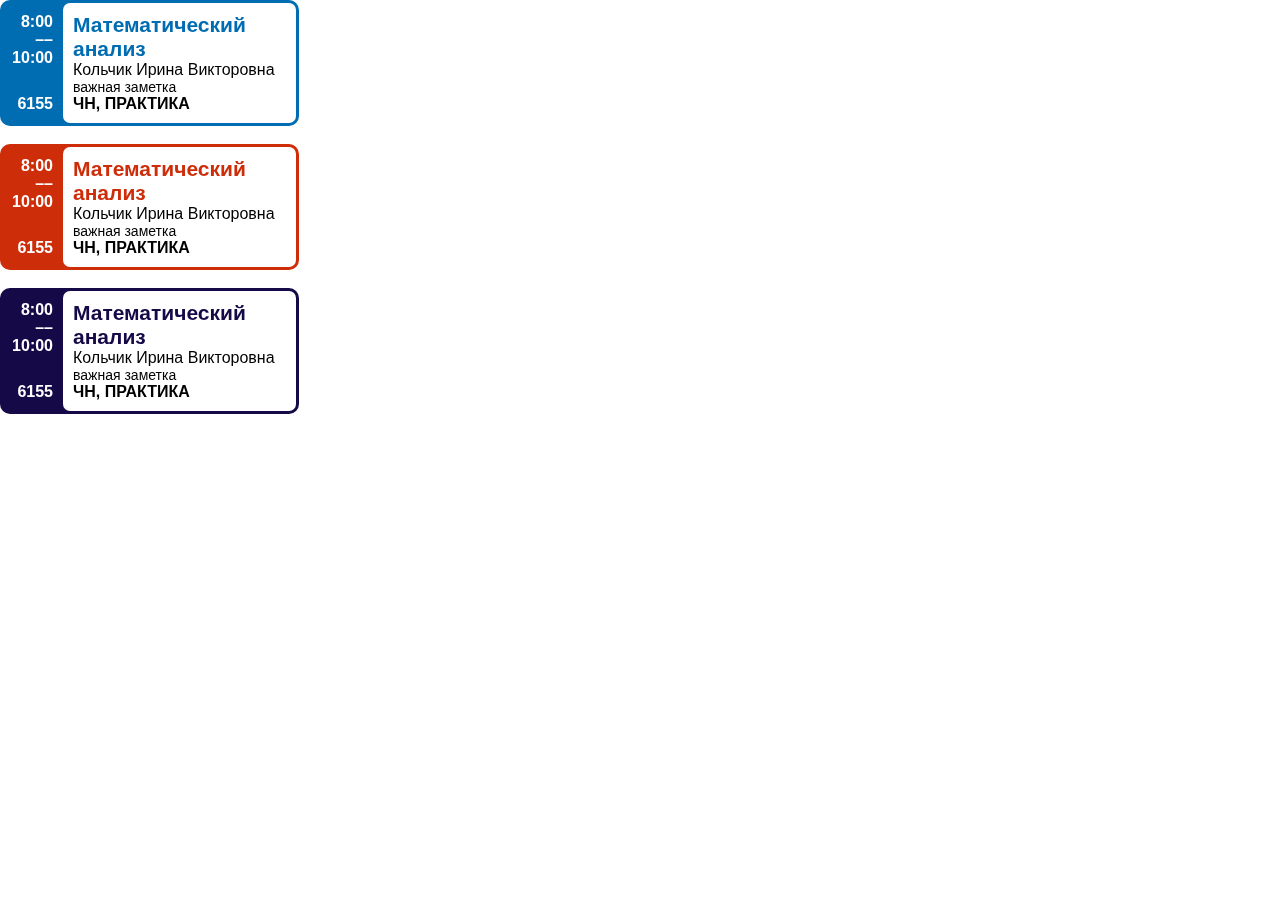
<file: editor/cell.html>
<!DOCTYPE html>
<html lang="en">
<head>
    <meta charset="UTF-8">
    <meta http-equiv="X-UA-Compatible" content="IE=edge">
    <meta name="viewport" content="width=device-width, initial-scale=1.0">
    <link rel="stylesheet" href="style.css">
    <title>Document</title>
</head>
<body>
    <div class = "blueCell">
        <div class = "table">
            <div class="numbersCol">
                <div class = "time">8:00<br>––<br>10:00</div>
                <div class = "room">6155</div>
            </div>
            <div class = "dataPlace">
                <div class = "blueTitle">Математический анализ</div>
                <div class = "teacherLabel">Кольчик Ирина Викторовна</div>
                <div class = "noteLabel">важная заметка</div>
                <div class = "weekNTypeLabel">ЧН, ПРАКТИКА</div>
            </div>
        </div>
    </div> <br>
    <div class = "redCell">
        <div class = "table">
            <div class="numbersCol">
                <div class = "time">8:00<br>––<br>10:00</div>
                <div class = "room">6155</div>
            </div>
            <div class = "dataPlace">
                <div class = "redTitle">Математический анализ</div>
                <div class = "teacherLabel">Кольчик Ирина Викторовна</div>
                <div class = "noteLabel">важная заметка</div>
                <div class = "weekNTypeLabel">ЧН, ПРАКТИКА</div>
            </div>
        </div>
    </div> <br>
    <div class = "purpleCell">
        <div class = "table">
            <div class="numbersCol">
                <div class = "time">8:00<br>––<br>10:00</div>
                <div class = "room">6155</div>
            </div>
            <div class = "dataPlace">
                <div class = "purpleTitle">Математический анализ</div>
                <div class = "teacherLabel">Кольчик Ирина Викторовна</div>
                <div class = "noteLabel">важная заметка</div>
                <div class = "weekNTypeLabel">ЧН, ПРАКТИКА</div>
            </div>
        </div>
    </div>
</body>
</html>
</file>
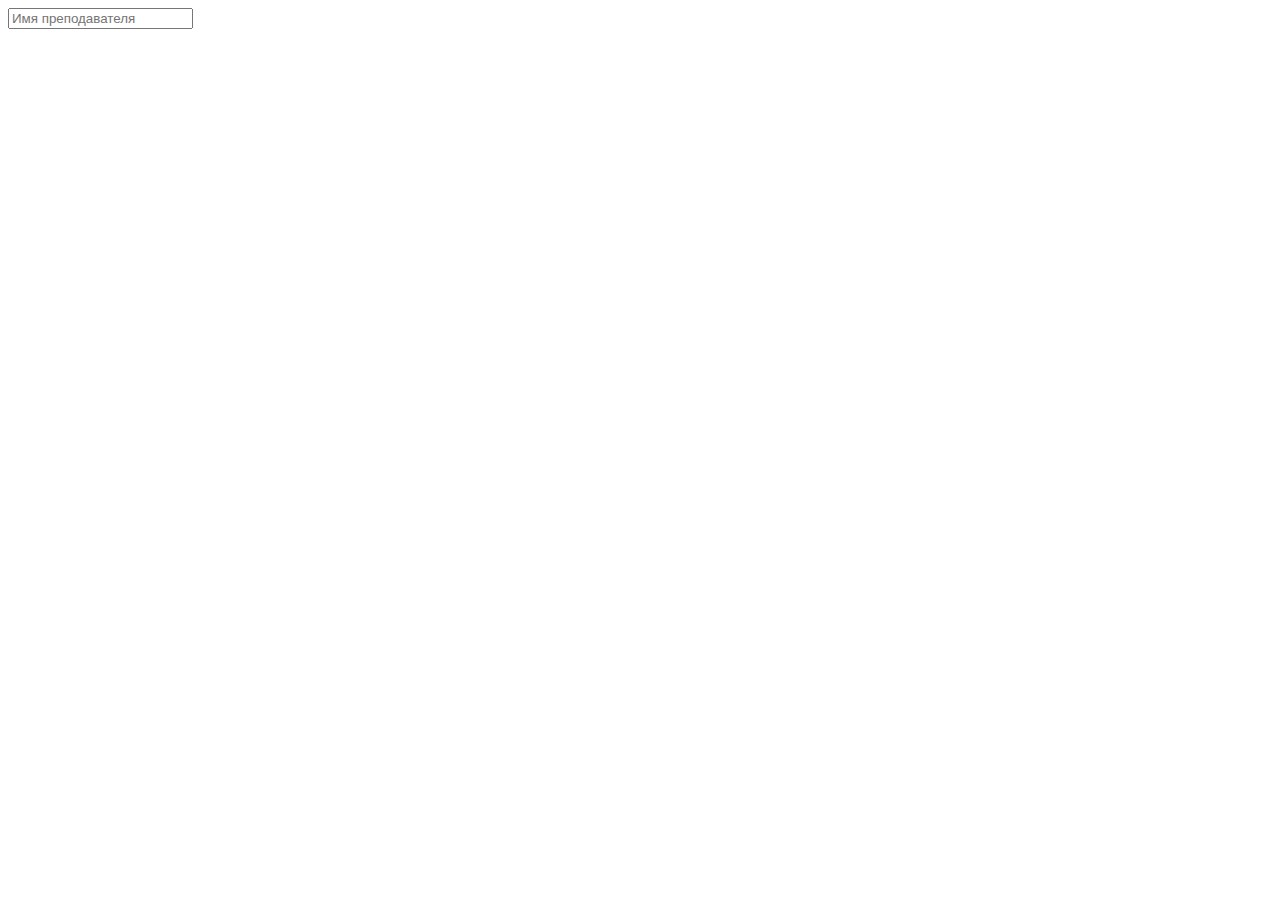
<file: editor/deprecated/teachers/teachers.html>
<!DOCTYPE html>
<html lang="en">
<head>
    <meta charset="UTF-8">
    <meta http-equiv="X-UA-Compatible" content="IE=edge">
    <meta name="viewport" content="width=device-width, initial-scale=1.0">
    <link rel="stylesheet" href="teachers.css">
    <script src="teachers.js"></script>
    <title>Преподаватели</title>
</head>
<body>
    <div class = "teachersContainer" id = "teachersContainer">
    </div>
    <input type="text" placeholder="Имя преподавателя" oninput="newKeyWord(this)" id = "teacherField">
</body>
</html>
</file>
<file: editor/style.css>
/* @font-face {
    font-family: 'Helvetica';
    src: url("SFProDisplay-Helvetica.ttf");
}

@font-face {
    font-family: 'Helvetica';
    src: url("SFProDisplay-HelveticaItalic.ttf");
}


@font-face {
    font-family: 'Helvetica-Bold';
    word-wrap: break-word;
    overflow-wrap: break-word;
    src: url("SFProDisplay-Helvetica-Bold.ttf");
}

@font-face {
    font-family: 'Helvetica-Bold';
    src: url("SFProDisplay-Helvetica-Bold.ttf");
} */

@font-face {
    font-family: 'Helvetica';
    src: url("HelveticaRegular.ttf");
}

@font-face {
    font-family: 'Helvetica-Bold';
    src: url("HelveticaBold.ttf");
}

*{
    font-family: sans-serif;
}

html, body {
    width: 100%;
    height: 100%;
    margin: 0;
}

.mainInterface{
    transition: filter 0.3s, -webkit-filter 0.3s;
}

.blueCell {
    background: #006CB2;
    box-sizing: border-box;
    border-radius: 10px;
    max-width: 300px;
    padding: 3px;
    display: table-cell;

    /* margin-top: 5px; */
    margin-bottom: 5px;
    margin-left: 5px;
    margin-right: 5px;

    cursor:pointer;

    -webkit-transform: perspective(1px) translateZ(0);
    transform: perspective(1px) translateZ(0);
    box-shadow: 0 0 3px rgba(#006CB2);
    -webkit-transition-duration: 0.3s;
    transition-duration: 0.3s;
    -webkit-transition-property: transform;
    transition-property: transform;
    transition: filter 0.3s, transform 0.3s;
}
.blueCell:hover, .blueCell:focus, .blueCell:active{
    -webkit-transform: scale(1.03);
    transform: scale(1.03);
}

.redCell {
    background: #CD2D09;
    box-sizing: border-box;
    border-radius: 10px;
    max-width: 300px;
    padding: 3px;
    display: table-cell;

    /* margin-top: 5px; */
    margin-bottom: 5px;
    margin-left: 5px;
    margin-right: 5px;

    cursor:pointer;

    -webkit-transform: perspective(1px) translateZ(0);
    transform: perspective(1px) translateZ(0);
    box-shadow: 0 0 3px rgba(#CD2D09);
    -webkit-transition-duration: 0.3s;
    transition-duration: 0.3s;
    -webkit-transition-property: transform;
    transition-property: transform;
    transition: filter 0.3s, transform 0.3s;
}
.redCell:hover, .redCell:focus, .redCell:active{
    -webkit-transform: scale(1.03);
    transform: scale(1.03);
}

.purpleCell {
    background: #160947;
    box-sizing: border-box;
    border-radius: 10px;
    max-width: 300px;
    padding: 3px;
    display: table-cell;

    /* margin-top: 5px; */
    margin-bottom: 5px;
    margin-left: 5px;
    margin-right: 5px;

    cursor:pointer;

    -webkit-transform: perspective(1px) translateZ(0);
    transform: perspective(1px) translateZ(0);
    box-shadow: 0 0 3px rgba(#160947);
    -webkit-transition-duration: 0.3s;
    transition-duration: 0.3s;
    -webkit-transition-property: transform;
    transition-property: transform;
    transition: filter 0.3s, transform 0.3s;
}
.purpleCell:hover, .purpleCell:focus, .purpleCell:active{
    -webkit-transform: scale(1.03);
    transform: scale(1.03);
}

.table {
    display: inline-flex;
}

.numbersCol {
    display:flex;
    flex-direction: column;
    box-sizing: border-box;
    margin-top: 10px;
    margin-bottom: 10px;
    margin-left: 5px;
    min-height: 85px;
    width: 45px;
    border-collapse: collapse;
}

.dataPlace {
    display:block;
    box-sizing:border-box;
    background: #fff;
    border-radius: 7px;
    margin-left: 10px;
    padding: 10px;
}

.time{
    box-sizing: border-box;
    text-align: end;
    color: #fff;
    /* font-family: 'Helvetica-Bold'; */
    font-weight: bold;
    font-size: 16px;
    margin-bottom: 10px;
}

.room{
    box-sizing: border-box;
    text-align: end;
    color: #fff;
    /* font-family: 'Helvetica-Bold'; */
    font-weight: bold;
    font-size: 16px;
    margin-top: auto;
}

.blueTitle{
    box-sizing: border-box;
    max-width: 213px;
    word-wrap: break-word;
    overflow-wrap: break-word;
    color: #006CB2;
    /* font-family: 'Helvetica-Bold'; */
    font-weight: bold;
    font-size: 21px;
}

.redTitle{
    box-sizing: border-box;
    width: 213px;
    word-wrap: break-word;
    overflow-wrap: break-word;
    color: #CD2D09;
    /* font-family: 'Helvetica-Bold'; */
    font-weight: bold;
    font-size: 21px;
}

.purpleTitle{
    box-sizing: border-box;
    width: 213px;
    word-wrap: break-word;
    overflow-wrap: break-word;
    color: #160947;
    /* font-family: 'Helvetica-Bold'; */
    font-weight: bold;
    font-size: 21px;
}

.teacherLabel{
    box-sizing: border-box;
    width: 213px;
    word-wrap: break-word;
    overflow-wrap: break-word;
    /* font-family: 'Helvetica'; */
    font-size: 16px;
}

.noteLabel{
    box-sizing: border-box;
    width: 213px;
    word-wrap: break-word;
    overflow-wrap: break-word;
    /* font-family: 'Helvetica'; */
    font-size: 14px;
}

.weekNTypeLabel{
    box-sizing: border-box;
    width: 213px;
    word-wrap: break-word;
    overflow-wrap: break-word;
    /* font-family: 'Helvetica-Bold'; */
    font-weight: 600;
    font-variant-caps: inherit;
    font-size: 16px;
}

.header{
    overflow:auto;
    margin-left: 30px;
    margin-right: 30px;
    margin-top: 50px;
}

.title{
    display: inline-block;
    /* font-family: 'Helvetica-Bold'; */
    font-weight: bold;
    font-size: 32px;
    cursor: default;
}

.manipulators{
    float: right;
    /* background: yellow; */
    display: flex;
}

.addButton{
    background: none;
    border: none;
    cursor:pointer;
}

.shareButton {
    background: none;
    border: none;
    margin-left: 30px;
    cursor:pointer;
}

.days{
    margin-top: 20px;
    cursor: grab;
    overflow-x: scroll;
}

h2{
    font-variant-caps: all-small-caps;
    font-size: 16px;
    /* font-family: 'Helvetica-Bold'; */
    font-weight: bold;
    color: #8A8A8A;
    cursor: default;
}

.daysContent{
    display: flex;
    box-sizing: border-box;
    align-content: center;
    margin-left: 30px;
    margin-right: 30px;
    padding-bottom: 5px;
}

/* .daysContent:after{
    content: "";
    display: table;
    clear: both;
} */

.singleDay{
    display: block;
    box-sizing: border-box;
    margin-right: 15px;
    float: left;
    width: 300px;
}


/* CSS попапа с группой */

.popupBackground{
    display: flex;
    visibility: hidden;
    position: fixed;
    align-items: center;
    left: 0;
    top: 0;
    width: 100%;
    min-height: 100%;
    background-color: transparent;
    z-index: 2;
    background-color: rgb(0, 0, 0, 0.5);

    /* filter: blur(20px); */
    /* -webkit-filter: blur(20px); */
    opacity: 0;

    transition: visibility 0.3s, filter 0.3s, -webkit-filter 0.3s, opacity 0.3s;
}

.groupPopup{
    padding: 20px;
    box-sizing: border-box;
    display: block;
    text-align: center;
    border-radius: 15px;
    background-color: white;
    margin: auto;
    width: 300px;
}

.question{
    /* font-family: 'Helvetica-Bold'; */
    font-weight: bold;
    font-size: 1.2em;
}

.groupField {
    /* font-family: 'Helvetica'; */
    border: none;
    border-color: transparent;
    background-color: #eeeeee;
    border-radius: 10px;
    text-align: center;
    font-size: 1.2em;
    resize: none;
    width: 100%;
    height: 1.2em;
    padding-top: 10px;
    padding-bottom: 10px;
    margin-top: 10px;
    margin-bottom: 5px;
    cursor:text;
}

.okButton{
    /* font-family: 'Helvetica'; */
    font-size: 1em;
    padding: 7px;
    border: none;
    border-color: transparent;
    border-radius: 10px;
    color: white;
    background-color: #3196da;
    /* min-width: 70px; */
    min-width: 100%;
    cursor:pointer;
}

.groupLabel{
    box-sizing: border-box;
    border: none;
    background: none;
    align-self: flex-start;
    /* font-family: 'Helvetica'; */
    cursor:pointer;
}



/* CSS попапа отдельного редактора */
.singleEditorBackground{
    display: flex;
    visibility: hidden;
    position: fixed;
    align-items: center;
    left: 0;
    top: 0;
    width: 100%;
    min-height: 100%;
    background-color: transparent;
    z-index: 2;
    background-color: rgb(0, 0, 0, 0.5);
    opacity: 0;

    transition: visibility 0.3s, opacity 0.3s;
}

.singleEditorPopup{
    display: block;
    padding: 20px;
    box-sizing: border-box;
    display: block;
    text-align: start;
    border-radius: 15px;
    background-color: white;
    margin: auto;
    max-width: 500px;
    overflow-y: auto;
}

.lessonNameField{
    /* font-family: 'Helvetica-Bold'; */
    font-weight: bold;
    border: none;
    outline: none;
    border-color: transparent;
    background: none;
    text-align: start;
    font-size: 1.5em;
    height: 1.5em;
    resize: none;
    width: 100%;
    cursor:text;
}

.singleEditorField{
    /* font-family: 'Helvetica-Bold'; */
    font-weight: bold;
    border: none;
    outline: none;
    border-color: transparent;
    background: none;
    text-align: start;
    font-size: 1.3em;
    height: 1.3em;
    resize: none;
    width: 100%;
    cursor:text;
}

.singleEditorSegmentLabel{
    /* font-family: 'Helvetica-Bold'; */
    font-weight: bold;
    font-variant-caps: all-small-caps;
    color: #8A8A8A;
    font-size: 0.9em;
    margin-top: 5px;
    cursor: default;
}

.lilInfo{
    /* font-family: 'Helvetica'; */
    color: #8A8A8A;
    font-size: 0.7em;
    margin-top: -7px;
    cursor: default;
}

.lilButtons{
    overflow: hidden;
    box-sizing: border-box;
    margin-bottom: 10px;
    display: flex;
    height: 2.3em;
}

.lilButtons:hover{
    overflow:auto;
}

.optionalField{
    display: block;
    box-sizing: border-box;
    /* font-family: 'Helvetica'; */
    border: none;
    min-width: 150px;
    border-color: transparent; 
    background-color: #eeeeee;
    border-radius: 7px;
    font-size: 0.95em;
    resize: none;
    padding: 7px;
    cursor:text;
}

.lilButton{
    box-sizing: border-box;
    /* font-family: 'Helvetica'; */
    font-size: 0.95em;
    background-color: #eeeeee;
    border: none;
    border-radius: 7px;
    padding: 7px;
    margin-right: 5px;
    

    transition: background-color 0.2s;
    cursor:pointer;

    /* -webkit-transform: perspective(1px) translateZ(0);
    transform: perspective(1px) translateZ(0);
    box-shadow: 0 0 3px rgba(#006CB2);
    -webkit-transition-duration: 0.3s;
    transition-duration: 0.3s;
    -webkit-transition-property: transform;
    transition-property: transform; */
}
/* .lilButton:hover, .lilButton:focus, .lilButton:active{
    -webkit-transform: scale(1.05);
    transform: scale(1.);
} */

.timeButtons{
    box-sizing: border-box;
    display: flex;
    overflow: auto;
    border-radius: 7px;
    padding-bottom: 3px;

    transition: overflow-x 1s;
}

/* .timeButtons:hover{
    overflow: auto;
} */

.timeButton{
    box-sizing: border-box;
    display: block;
    background-color: #eeeeee;
    border: none;
    border-radius: 7px;
    padding: 7px;
    min-width: 55px;
    font-family: 'Helvetica-Bold';
    font-weight: bold;
    text-align: center;
    margin-right: 5px;
    transition: background-color 0.2s;
    cursor:pointer;
}

.line {
    width: 10px;
    height: 1px;
    background-color: #000;
    margin-top: 1px;
    margin-bottom: 1px;
    margin-left: auto;
    margin-right: auto;
}

.lessonTitle{
    /* font-family: 'Helvetica'; */
    font-size: 0.7em;
    margin-bottom: 3px;
    text-overflow: ellipsis;
}

.customTime{
    display: flex;
    background-color: #eeeeee;
    border: none;
    border-radius: 7px;
    padding: 7px;
}

.customTimeLabel {
    /* font-family: 'Helvetica'; */
    font-variant-caps: all-small-caps;
}

.customTimeField{
    display: block;
    outline: none;
    box-sizing: border-box;
    /* font-family: 'Helvetica-Bold'; */
    font-weight: bold;
    width: 70px;
    font-size: 1.2em;
    height: 2em;
    border: none;
    border-color: transparent; 
    background-color:  #eeeeee;
    resize: none;
    cursor: text;
}

.actionButtons{
    margin-top: 10px;
    width: 100%;
    display: flex;
}

.lilButton {
    display: flex;
    align-items: center;
    font-family: sans-serif;
    background-color: #eeeeee;
    padding: 10px;
    border-radius: 10px;
    transition: max-width 0.2s, padding-left 0.2s, visibility 0.2s linear 0.2s, background-color 0.2s;
}

.lilTitle {
    color: white;
    padding-left: 0px;
    max-width: 0px;
    overflow: hidden;
    transition: max-width 0.2s, padding-left 0.2s, linear 0.2s;
}

#doneButton{
    margin-right: 8px;
}

#closeButton{
    margin-left: 8px;
}


#doneButton:hover #doneTitle,
#doneButton:hover ~ #doneTitle{
    max-width: none;
    padding-left: 5px;
}
#doneButton:hover {
    background-color: green;
    cursor: pointer;
}

#dupliButton:hover #dupliTitle,
#dupliButton:hover ~ #dupliTitle{
    max-width: none;
    padding-left: 5px;
}
#dupliButton:hover {
    background-color: #0072bc;
    cursor: pointer;
}

#deleteButton{
    float: right;
    margin-left: auto;
}

#deleteButton:hover #deleteTitle,
#deleteButton:hover ~ #deleteTitle{
    max-width: none;
    padding-right: 5px;
}
#deleteButton:hover {
    background-color: red;
    cursor: pointer;
}

#closeButton{
    float: right;
}

#closeButton:hover #closeTitle,
#closeButton:hover ~ #closeTitle{
    color: black;
    max-width: none;
    padding-right: 5px;
}
#closeButton:hover {
    cursor: pointer;
}

.deleteButton{
    float: right;
    width: 49%;
    background-color: red;
    color: white;
    box-sizing: border-box;
    /* font-family: 'Helvetica'; */
    font-size: 0.95em;
    border: none;
    border-radius: 7px;
    padding: 10px;
    cursor:pointer;
}

.saveButton{
    background-color: #006CB2;
    width: 49%;
    color: white;
    box-sizing: border-box;
    /* font-family: 'Helvetica'; */
    font-size: 0.95em;
    border: none;
    border-radius: 7px;
    padding: 10px;
    cursor:pointer;
}

/* CSS алерта об ошибке */
.alertBackground{
    display: flex;
    visibility: hidden;
    position: fixed;
    align-items: center;
    left: 0;
    top: 0;
    width: 100%;
    min-height: 100%;
    background-color: transparent;
    z-index: 3;
    background-color: rgb(0, 0, 0, 0.5);

    /* filter: blur(20px);
    -webkit-filter: blur(20px);  */
    opacity: 0;

    transition: visibility 0.3s, opacity 0.3s;
}

.alertPopup{
    padding: 20px;
    box-sizing: border-box;
    display: block;
    text-align: center;
    border-radius: 15px;
    background-color: white;
    margin: auto;
    max-width: 300px;
}

.description{
    margin-top: 5px;
    margin-bottom: 10px;
    /* font-family: 'Helvetica'; */
    font-size: 0.9em;
    cursor: default;
}

/* CSS попапа с кодом */
.codePopupBackground{
    display: flex;
    visibility: hidden;
    position: fixed;
    align-items: center; 
    left: 0;
    top: 0;
    width: 100%;
    min-height: 100%;
    background-color: transparent;
    z-index: 2;
    background-color: rgb(0, 0, 0, 0.5);

    /* filter: blur(20px);
    -webkit-filter: blur(20px);  */

    opacity: 0;

    transition: visibility 0.3s, filter 0.3s, -webkit-filter 0.3s, opacity 0.3s;
}

.popupContainer{
    box-sizing: border-box;
    display: block;
    margin: auto;
    text-align: center;
}



.codePopup{
    max-width: 350px;
    padding: 20px;
    box-sizing: border-box;
    display: block;
    text-align: center;
    border-radius: 15px;
    background-color: white;
}

.contactButtons{
    box-sizing: border-box;
    padding-left: 20px;
    padding-right: 20px;
}

.vkButton{
    display: block;
    width: 100%;
    box-sizing: border-box;
    margin-top: 10px;
    /* font-family: 'Helvetica'; */
    font-size: 1em;
    padding: 7px;
    border: none;
    border-radius: 10px;
    background-color: white;
    color: #3196da;
    cursor:pointer;
}

.emailButton{
    display: block;
    width: 100%;
    box-sizing: border-box;
    margin-top: 5px;
    /* font-family: 'Helvetica'; */
    font-size: 1em;
    padding: 7px;
    border: none;
    border-radius: 10px;
    background-color: white;
    color: #3196da;
    cursor:pointer;
}

.codePopupButtons{
    width: 100%;
    display: flex;
}

.postTTbutton{
    /* font-family: 'Helvetica'; */
    box-sizing: border-box;
    font-size: 1em;
    padding: 7px;
    border: none;
    border-color: transparent;
    border-radius: 10px;
    color: white;
    background-color: #3196da;
    min-width: 48%;
    cursor:pointer;
}

.dismissCodeAlertButton{
    /* font-family: 'Helvetica'; */
    box-sizing: border-box;
    font-size: 1em;
    padding: 7px;
    border: none;
    border-color: transparent;
    border-radius: 10px;
    color: white;
    background-color: red;
    min-width: 48%;
    cursor:pointer;
    margin-left: auto;
}

.weekChangers{
    display: flex;
    box-sizing: border-box;
    align-items: center;
    padding: 5px;
    background-color: #F9F9F9;
    border-radius: 10px;
}

.weekButton{
    border: none;
    background: none;
    cursor: pointer;
}

.weekLabel{
    /* font-family: 'Helvetica-Bold'; */
    font-weight: bold;
    padding-left: 30px;
    padding-right: 30px;
    font-size: 1em;
    cursor: default;
}

.editButton{
    box-sizing: border-box;
    padding:10px;
    align-items: center;
    background-color: #F9F9F9;
    border: none;
    border-radius: 10px;
    margin-left: 20px;
    cursor: pointer;
}

.footer{
    display: block;
    background-color: #eeeeee;
    margin-top: 10px;
    padding-top: 10px;
    padding-bottom: 30px;
    width: 100%;
    margin-bottom: 0px;
}

.footer > div.row {
    margin-bottom: 0px;
}

.sections {
    margin-left: 30px;
    display: flex;
    margin-bottom: 10px;
}

.actualSection {
    /* font-family: 'Helvetica'; */
    color: white;
    background-color: #3196da;
    padding: 7px;
    border-radius: 7px;
    margin-right: 10px;
}

.anotherSection {
    /* font-family: 'Helvetica'; */
    background-color: #dadada;
    padding: 7px;
    border-radius: 7px;
    margin-right: 10px;
    cursor: pointer;
    color: black;
}

.credits{
    margin-left: 30px;
    color: #8A8A8A;
    /* font-family: 'Helvetica'; */
    font-size: small;
}

.hrefToGroup {
    color: #8A8A8A;
}

a{
    text-decoration: none;
}

.teachersContainer{
    box-sizing: border-box;
    display: flex;
    font-family: sans-serif;
    font-size: small;
    width: 100%;
    overflow-x: hidden;
    max-height: 0px;
    transition: overflow-x 0.2s, padding-bottom 0.2s, visibility 0.5s, max-height 0.5s;
}

.teachersContainer:hover {
    overflow-x: auto;
    padding-bottom: 1em;
}

.teacherButton{
    box-sizing: border-box;
    background-color: #eeeeee;
    color: rgba(0, 0, 0, 0.6);
    padding: 5px;
    border-radius: 5px;
    margin-right: 5px;
    max-lines: 1;
    overflow-block: ellipsis;
    white-space: nowrap;

    transition: background-color 0.35s, color 0.35s;
}

.teacherButton:hover{
    background-color: #0072bc;
    color: white;
    cursor: pointer;
}
</file>
<file: editor/deprecated/teachers/teachers.css>
.teachersContainer{
    box-sizing: border-box;
    display: flex;
    font-family: sans-serif;
    font-size: small;
    width: 100%;
    overflow-x: hidden;
    max-height: 0px;
    transition: overflow-x 0.2s, padding-bottom 0.2s, visibility 0.5s, max-height 0.5s;
}

.teachersContainer:hover {
    overflow-x: auto;
    padding-bottom: 1em;
}

.teacherButton{
    box-sizing: border-box;
    background-color: rgba(0, 0, 0, 0.05);
    color: rgba(0, 0, 0, 0.6);
    padding: 5px;
    border-radius: 5px;
    margin-right: 5px;
    max-lines: 1;
    overflow-block: ellipsis;
    white-space: nowrap;

    transition: background-color 0.35s, color 0.35s;
}

.teacherButton:hover{
    background-color: blue;
    color: white;
    cursor: pointer;
}
</file>
